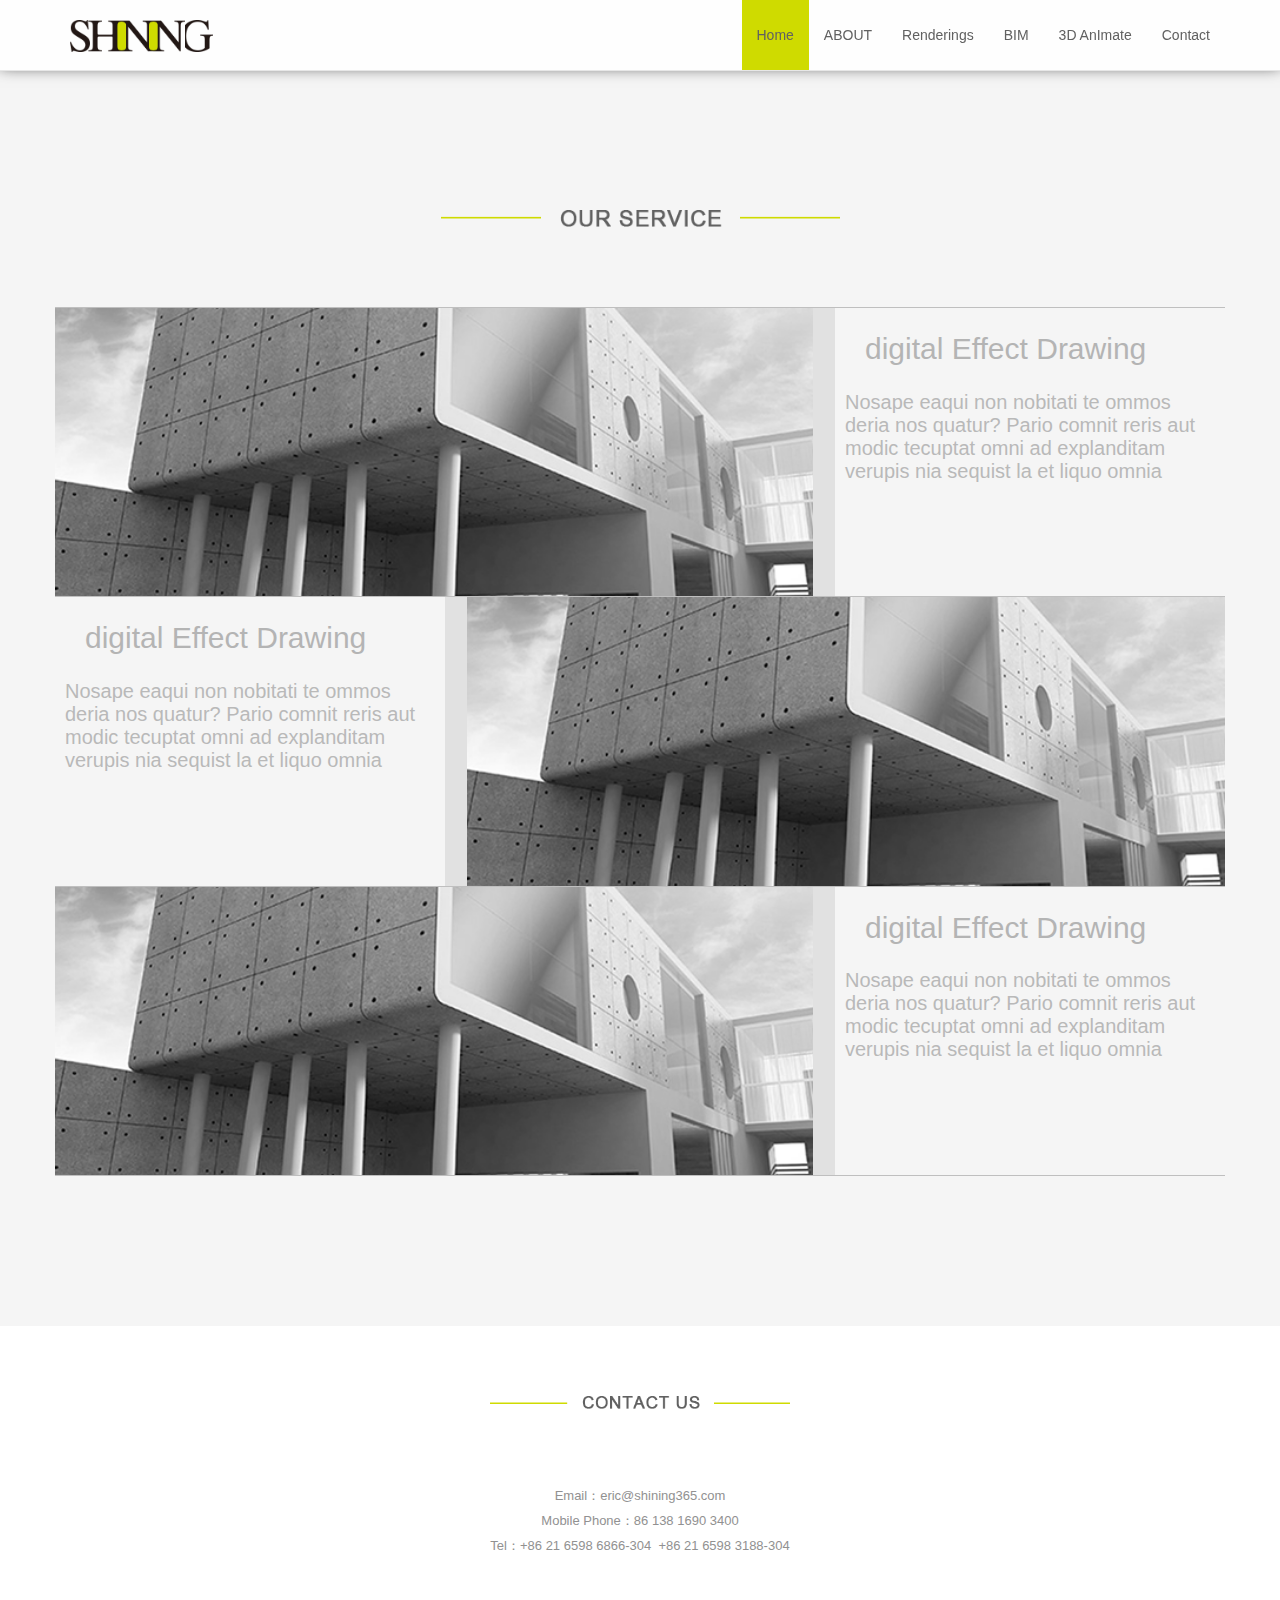
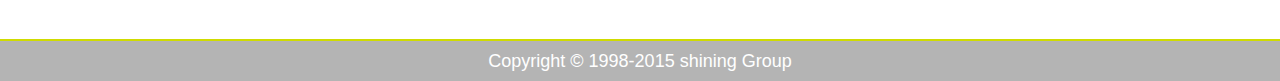
<file: index.html>
<!DOCTYPE html>
<html lang="en">
<head>
	<meta charset="UTF-8">
	<meta name="viewport" content="width=device-width, user-scalable=no, initial-scale=1.0, maximum-scale=1.0, minimum-scale=1.0">
	<title>home</title>
	<link rel="stylesheet" href="css/base.css">
    <link rel="stylesheet" href="css/public.css">
	<link rel="stylesheet" href="css/home.css">
	<link rel="stylesheet" href="bootStrap_dist/css/bootstrap.min.css">

</head>
<body>
		<!-- Fixed navbar -->
    <nav class="navbar navbar-default navbar-fixed-top">
      <div class="container">
        <div class="navbar-header">
          <button type="button" class="navbar-toggle collapsed" data-toggle="collapse" data-target="#navbar" aria-expanded="false" aria-controls="navbar">
            <span class="sr-only">Toggle navigation</span>
            <span class="icon-bar"></span>
            <span class="icon-bar"></span>
            <span class="icon-bar"></span>
          </button>
          <a class="navbar-brand" href="home.html">
          	<img src="img/home_logo.png" alt="">
          </a>
        </div>
        <div id="navbar" class="navbar-collapse collapse">
          <ul class="nav navbar-nav navbar-right">
            <li class="AuthorActive"><a href="javascript:void(0);">Home</a></li>
            <li><a href="about.html">ABOUT</a></li>
            <li><a href="renderings.html">Renderings</a></li>
            <li><a href="BIM.html">BIM</a></li>
            <li><a href="animate.html">3D AnImate</a></li>
            <li><a href="contact.html">Contact</a></li>
          </ul>
        </div><!--/.nav-collapse -->
      </div>
    </nav>

    <!-- 正文section开始 -->
    <section class="main">
    	<div class="container">
    		<h1>service</h1>
    		<img src="img/serviceTitle.png" alt="">
    	</div>
    	<div class="container">
    		<div class="row">
    			<a href="" class="imgContainer col-sm-12 col-lg-8">
	    			<img src="img/color_pro.png" alt="">
	    			<div class="mask">
	    				<img src="img/black_pro.png" class="mask" alt="">
	    			</div>
	    		</a>
	    		<div class="descript col-sm-12 col-lg-4">
	    			<p class="title">
	    				digital Effect Drawing
	    			</p>
	    			<p class="para">
	    				Nosape eaqui non nobitati te ommos deria nos quatur? Pario comnit reris aut modic tecuptat omni ad explanditam verupis nia sequist la et liquo omnia 
	    			</p>
	    		</div>
    		</div>
    	</div>
    	<div class="container">
    		<div class="row">
    			<a href="" class="imgContainer col-sm-12 col-lg-8 col-lg-push-4">
	    			<img src="img/color_pro.png" alt="">
	    			<div class="mask">
	    				<img src="img/black_pro.png" alt="">
	    			</div>
	    		</a>
	    		<div class="descript col-sm-12 col-lg-4 col-lg-pull-8">
	    			<p class="title">
	    				digital Effect Drawing
	    			</p>
	    			<p class="para">
	    				Nosape eaqui non nobitati te ommos deria nos quatur? Pario comnit reris aut modic tecuptat omni ad explanditam verupis nia sequist la et liquo omnia 
	    			</p>
	    		</div>
    		</div>
    	</div>
    	<div class="container">
    		<div class="row">
    			<a href="" class="imgContainer col-sm-12 col-lg-8">
	    			<img src="img/color_pro.png" alt="">
	    			<div class="mask">
	    				<img src="img/black_pro.png"  alt="">
	    			</div>
	    		</a>
	    		<div class="descript col-sm-12 col-lg-4">
	    			<p class="title">
	    				digital Effect Drawing
	    			</p>
	    			<p class="para">
	    				Nosape eaqui non nobitati te ommos deria nos quatur? Pario comnit reris aut modic tecuptat omni ad explanditam verupis nia sequist la et liquo omnia 
	    			</p>
	    		</div>
    		</div>
    	</div>
    </section>
    <!-- 正文section结束 -->
    <!-- 页脚footer开始 -->
    <footer>
        <div class="container">
            <img src="img/contactUs.png" alt="" class="contactUs">
            <div class="contactWay">
                <p>Email：eric@shining365.com</p>
                <p>Mobile Phone：86 138 1690 3400</p>
                <p>Tel：+86 21 6598 6866-304  +86 21 6598 3188-304</p>
            </div>
        </div>
    </footer>
      <!-- 页脚footer结束 -->
      <!-- copyRight -->
    <p class="copyRight">
    	Copyright © 1998-2015 shining Group
    </p>
  

	<script type="text/javascript" src="js/jquery.min.js"></script>
	<script type="text/javascript" src="bootStrap_dist/js/bootstrap.min.js"></script>

</body>
</html>
</file>
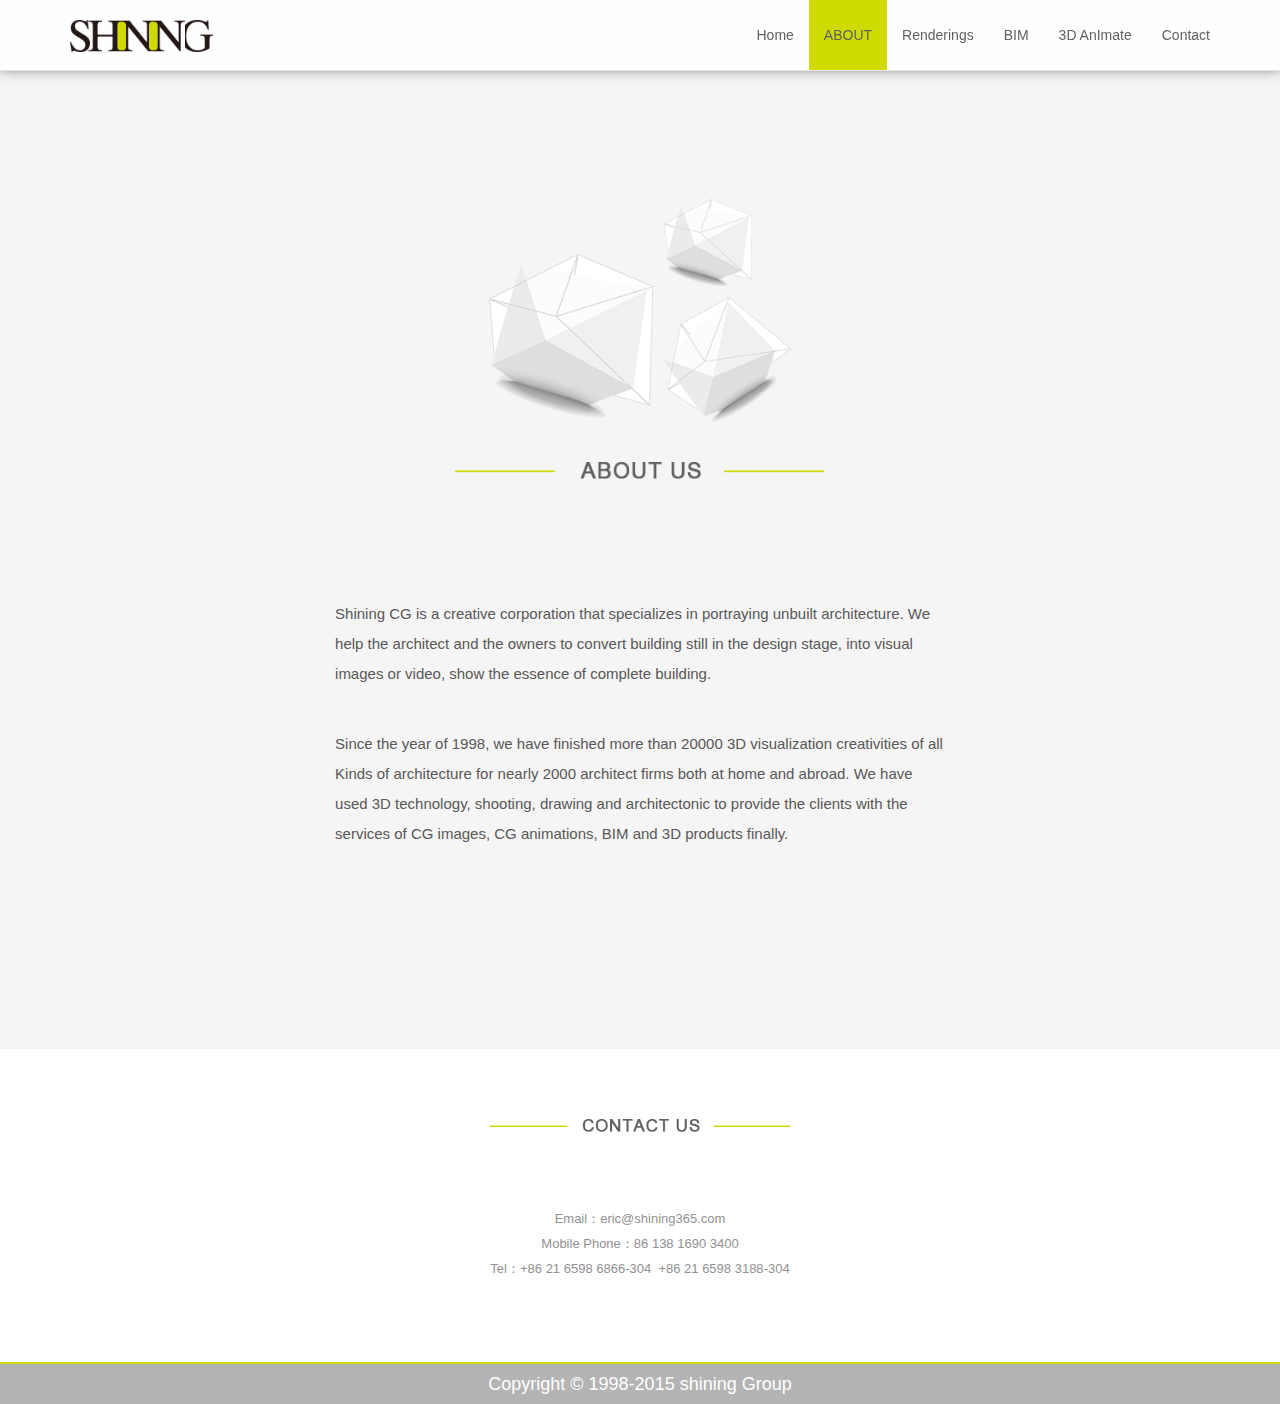
<file: about.html>
<!DOCTYPE html>
<html lang="en">
<head>
  <meta name="viewport" content="width=device-width, user-scalable=no, initial-scale=1.0, maximum-scale=1.0, minimum-scale=1.0">
	<meta charset="UTF-8">
	<title>about</title>
	<link rel="stylesheet" href="css/base.css">
	<link rel="stylesheet" href="css/public.css">
	<link rel="stylesheet" href="css/about.css">
	<link rel="stylesheet" href="bootStrap_dist/css/bootstrap.min.css">
</head>
<body>
  <!-- Fixed navbar -->
  <nav class="navbar navbar-default navbar-fixed-top">
    <div class="container">
      <div class="navbar-header">
        <button type="button" class="navbar-toggle collapsed" data-toggle="collapse" data-target="#navbar" aria-expanded="false" aria-controls="navbar">
          <span class="sr-only">Toggle navigation</span>
          <span class="icon-bar"></span>
          <span class="icon-bar"></span>
          <span class="icon-bar"></span>
        </button>
        <a class="navbar-brand" href="home.html">
          <img src="img/home_logo.png" alt="">
        </a>
      </div>
      <div id="navbar" class="navbar-collapse collapse">
      <ul class="nav navbar-nav navbar-right">
        <li><a href="home.html">Home</a></li>
        <li class="AuthorActive"><a href="javascript:void(0);">ABOUT</a></li>
        <li><a href="renderings.html">Renderings</a></li>
        <li><a href="BIM.html">BIM</a></li>
        <li><a href="animate.html">3D AnImate</a></li>
        <li><a href="contact.html">Contact</a></li>
      </ul>
      </div><!--/.nav-collapse -->
    </div>
  </nav>
    
    <!-- 正文section开始 -->
    <section>
      <div class="aboutUs container">
        <img src="img/three.png" alt="" class="three">
        <img src="img/aboutUs.png" alt="">
        <p>
          Shining CG is a creative corporation that specializes in portraying unbuilt architecture. We help the architect and the owners to convert building still in the design stage, into visual images or video, show the essence of complete building.
        </p>
        <p>
          Since the year of 1998, we have finished more than 20000 3D visualization creativities of all Kinds of architecture for nearly 2000 architect firms both at home and abroad. We have used 3D technology, shooting, drawing and architectonic to provide the clients with the services of CG images, CG animations, BIM and 3D products finally.
        </p>
      </div> 
    </section>
    <!-- 正文section结束 -->
    <!-- 页脚footer开始 -->
    <footer>
        <div class="container">
            <img src="img/contactUs.png" alt="" class="contactUs">
            <div class="contactWay">
                <p>Email：eric@shining365.com</p>
                <p>Mobile Phone：86 138 1690 3400</p>
                <p>Tel：+86 21 6598 6866-304  +86 21 6598 3188-304</p>
            </div>
        </div>
    </footer>
      <!-- 页脚footer结束 -->

      <!-- copyRight -->
    <p class="copyRight">
      Copyright © 1998-2015 shining Group
    </p>

    <script type="text/javascript" src="js/jquery.min.js"></script>
    <script type="text/javascript" src="bootStrap_dist/js/bootstrap.min.js"></script>
</body>
</html>
</file>
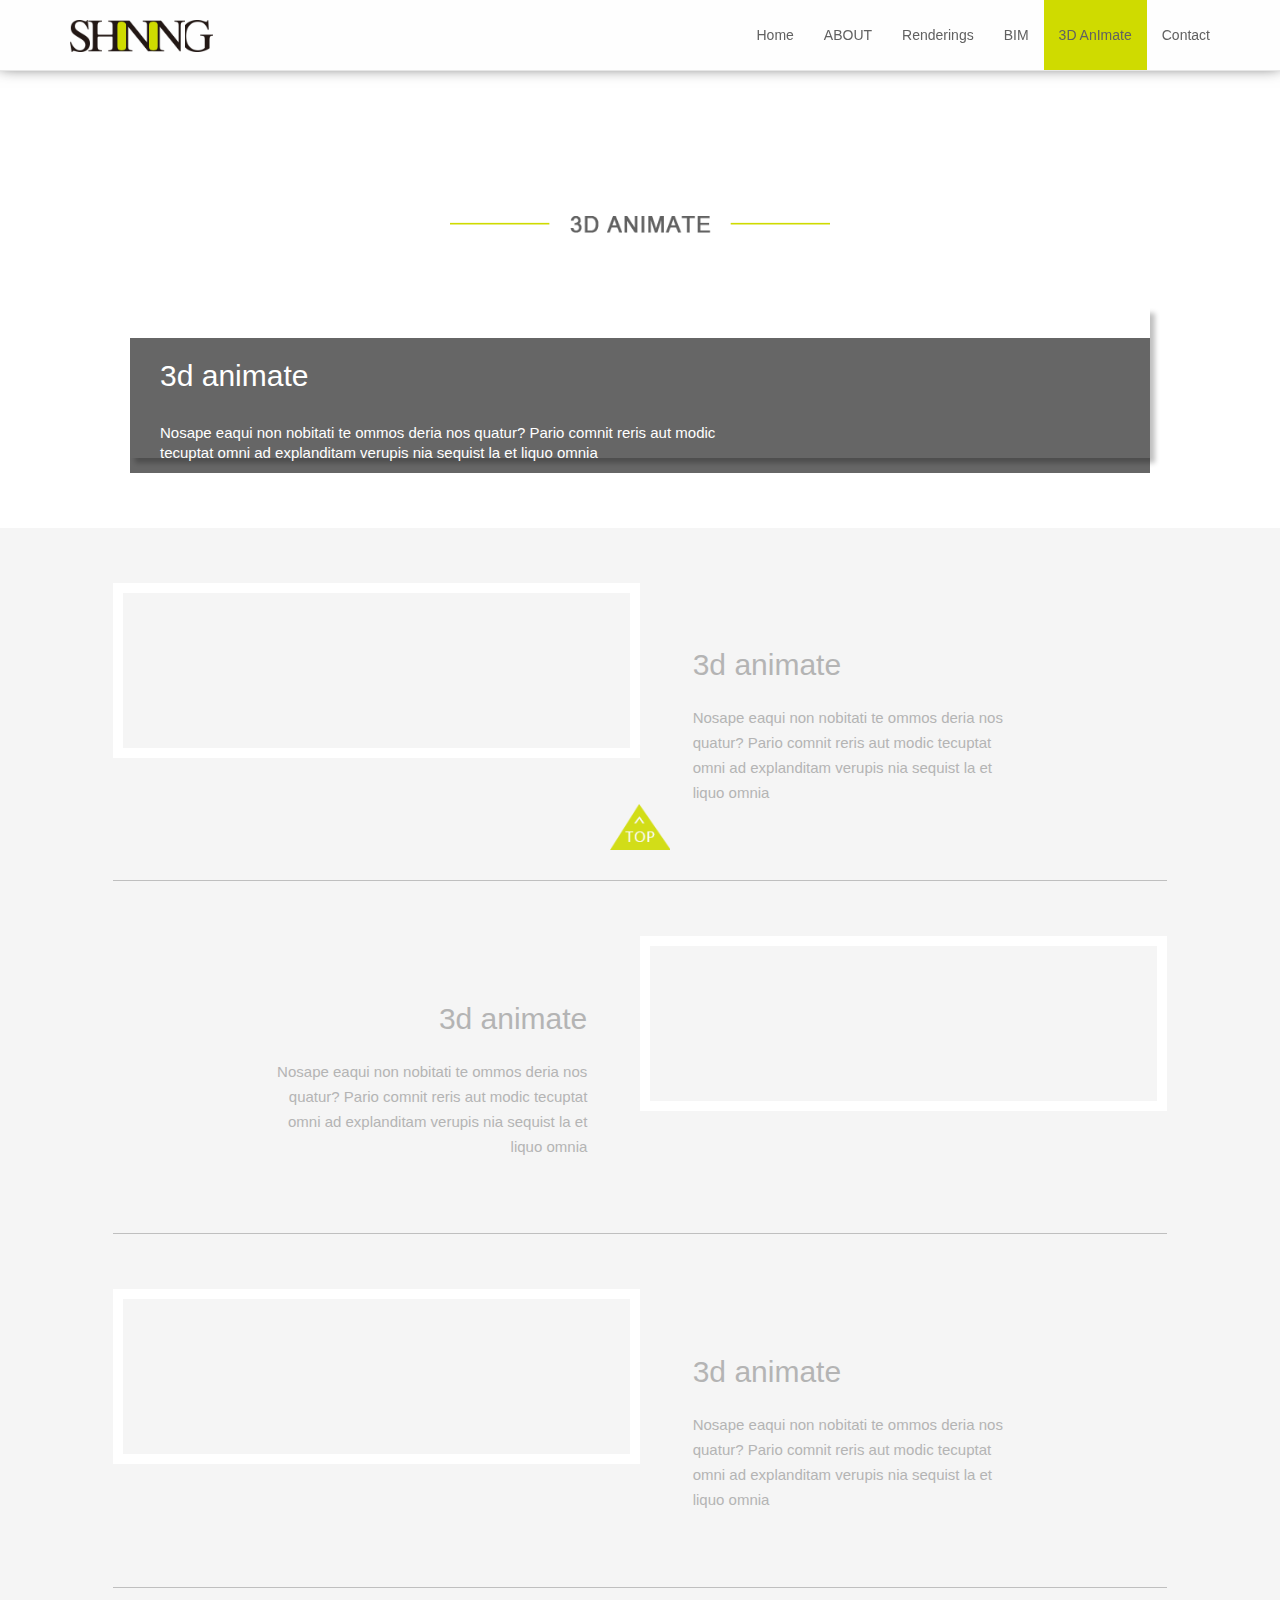
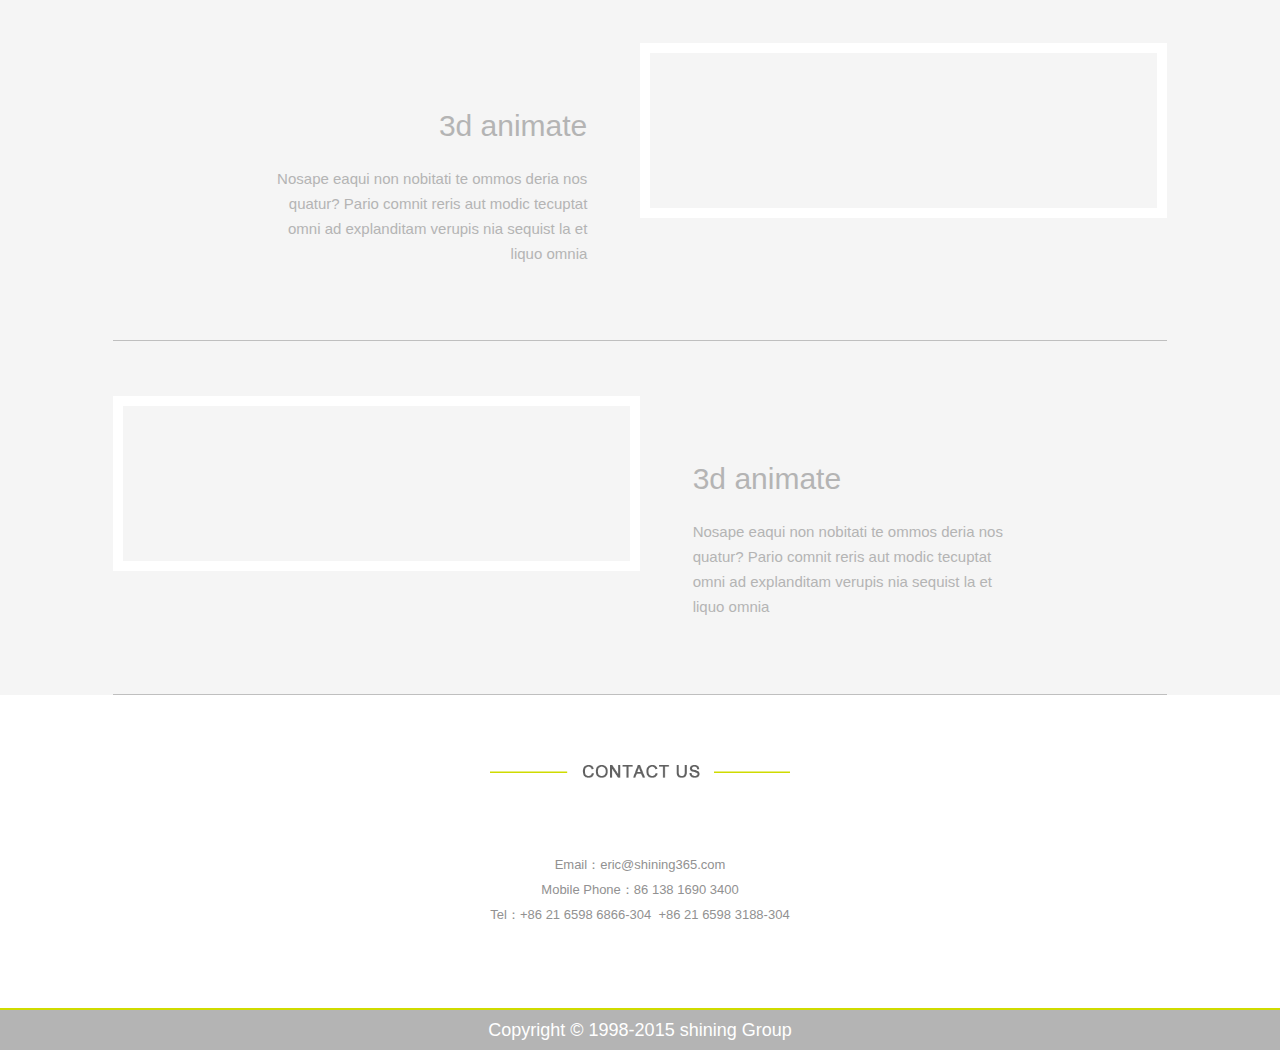
<file: animate.html>
<!DOCTYPE html>
<html lang="en">
<head>
	<meta name="viewport" content="width=device-width, user-scalable=no, initial-scale=1.0, maximum-scale=1.0, minimum-scale=1.0">
	<meta charset="UTF-8">
	<title>animate</title>
	<link rel="stylesheet" href="css/base.css">
	<link rel="stylesheet" href="css/public.css">
	<link rel="stylesheet" href="css/animate.css">
	<link rel="stylesheet" href="bootStrap_dist/css/bootstrap.min.css">
</head>
<body>

	<!-- Fixed navbar -->
	<nav id="navBar" class="navbar navbar-default navbar-fixed-top">
		<div class="container">
			<div class="navbar-header">
				<button type="button" class="navbar-toggle collapsed" data-toggle="collapse" data-target="#navbar" aria-expanded="false" aria-controls="navbar">
					<span class="sr-only">Toggle navigation</span>
					<span class="icon-bar"></span>
					<span class="icon-bar"></span>
					<span class="icon-bar"></span>
				</button>
				<a class="navbar-brand" href="home.html">
				<img src="img/home_logo.png" alt="">
				</a>
			</div>
			<div id="navbar" class="navbar-collapse collapse">
				<ul class="nav navbar-nav navbar-right">
					<li><a href="home.html">Home</a></li>
					<li><a href="about.html">ABOUT</a></li>
					<li><a href="renderings.html">Renderings</a></li>
					<li><a href="BIM.html">BIM</a></li>
					<li class="AuthorActive"><a href="javascript:void(0);">3D AnImate</a></li>
					<li><a href="contact.html">Contact</a></li>
				</ul>
			</div><!--/.nav-collapse -->
		</div>
	</nav>
	
	<!-- 正文 section 开始 -->
	<section>
		<img src="img/animate-animate.png" alt="" class="titleImg">
		<h1>3D animate</h1>
		<div class="container summary">
			<div class="row">
				<div class="col-xs-12 play-contain">
					<video>
						<source src="http://www.acfun.tv/v/ac2779290" />
					</video>
					<a href="javascript:void(0);">
						<img src="img/animate-play.png" alt="">
					</a>
					<div class="intro">
						<p class="title">
							3d animate
						</p>
						<p class="para">
							Nosape eaqui non nobitati te ommos deria nos quatur? Pario comnit reris aut modic tecuptat omni ad explanditam verupis nia sequist la et liquo omnia 
						</p>
					</div>
				</div>
			</div>
		</div>
		<div class="container-fluid more-video">
			<div class="row">
				<div class="play-contain col-lg-6">
					<video>
						<source src="http://www.acfun.tv/v/ac2779290">
					</video>
					<a href="javascript:void(0);">
						<img src="img/animate-play.png" alt="">
					</a>
				</div>
				<div class="intro col-lg-6">
					<p class="title">
						3d animate
					</p>
					<p class="para">
						Nosape eaqui non nobitati te ommos deria nos quatur? Pario comnit reris aut modic tecuptat omni ad explanditam verupis nia sequist la et liquo omnia 
					</p>
				</div>
			</div>
			<div class="row">
				<div class="play-contain col-lg-6 col-lg-push-6">
					<video>
						<source src="http://www.acfun.tv/v/ac2779290">
					</video>
					<a href="javascript:void(0);">
						<img src="img/animate-play.png" alt="">
					</a>
				</div>
				<div class="intro col-lg-6 col-lg-pull-6">
					<p class="title">
						3d animate
					</p>
					<p class="para">
						Nosape eaqui non nobitati te ommos deria nos quatur? Pario comnit reris aut modic tecuptat omni ad explanditam verupis nia sequist la et liquo omnia 
					</p>
				</div>
			</div>
			<div class="row">
				<div class="play-contain col-lg-6">
					<video>
						<source src="http://www.acfun.tv/v/ac2779290">
					</video>
					<a href="javascript:void(0);">
						<img src="img/animate-play.png" alt="">
					</a>
				</div>
				<div class="intro col-lg-6">
					<p class="title">
						3d animate
					</p>
					<p class="para">
						Nosape eaqui non nobitati te ommos deria nos quatur? Pario comnit reris aut modic tecuptat omni ad explanditam verupis nia sequist la et liquo omnia 
					</p>
				</div>
			</div>
			<div class="row">
				<div class="play-contain col-lg-6 col-lg-push-6">
					<video>
						<source src="http://www.acfun.tv/v/ac2779290">
					</video>
					<a href="javascript:void(0);">
						<img src="img/animate-play.png" alt="">
					</a>
				</div>
				<div class="intro col-lg-6 col-lg-pull-6">
					<p class="title">
						3d animate
					</p>
					<p class="para">
						Nosape eaqui non nobitati te ommos deria nos quatur? Pario comnit reris aut modic tecuptat omni ad explanditam verupis nia sequist la et liquo omnia 
					</p>
				</div>
			</div>
			<div class="row">
				<div class="play-contain col-lg-6">
					<video>
						<source src="http://www.acfun.tv/v/ac2779290">
					</video>
					<a href="javascript:void(0);">
						<img src="img/animate-play.png" alt="">
					</a>
				</div>
				<div class="intro col-lg-6">
					<p class="title">
						3d animate
					</p>
					<p class="para">
						Nosape eaqui non nobitati te ommos deria nos quatur? Pario comnit reris aut modic tecuptat omni ad explanditam verupis nia sequist la et liquo omnia 
					</p>
				</div>
			</div>
		</div>


	</section>
	<div class="goTop">
		<a href="javascript:void(0);">
			<img src="img/render_top.png" alt="">
		</a>
	</div>
	<!-- 正文 section 结束 -->

	<!-- 页脚footer开始 -->
	<footer class="hook">
		<div class="container">
			<img src="img/contactUs.png" alt="" class="contactUs">
			<div class="contactWay">
				<p>Email：eric@shining365.com</p>
				<p>Mobile Phone：86 138 1690 3400</p>
				<p>Tel：+86 21 6598 6866-304  +86 21 6598 3188-304</p>
			</div>
		</div>
	</footer>
	<!-- 页脚footer结束 -->

	<!-- copyRight -->
	<p class="copyRight">
		Copyright © 1998-2015 shining Group
	</p>
	
	<script type="text/javascript" src="js/jquery.min.js"></script>
	<script type="text/javascript" src="bootStrap_dist/js/bootstrap.min.js"></script>
	<script type="text/javascript">
	$(function () {
		$(".goTop a").on("click",function () {
			$("html,body").animate({
				scrollTop:0,
			},500);
			 /* body... */ 
		});
		$(".play-contain").on("click",function () {
			$(this).children("video").get(0).play();
			$(this).children("a").fadeToggle("slow","linear");
			 /* body... */ 
		});
		 /* body... */ 
	});

	</script>


</body>
</html>
</file>
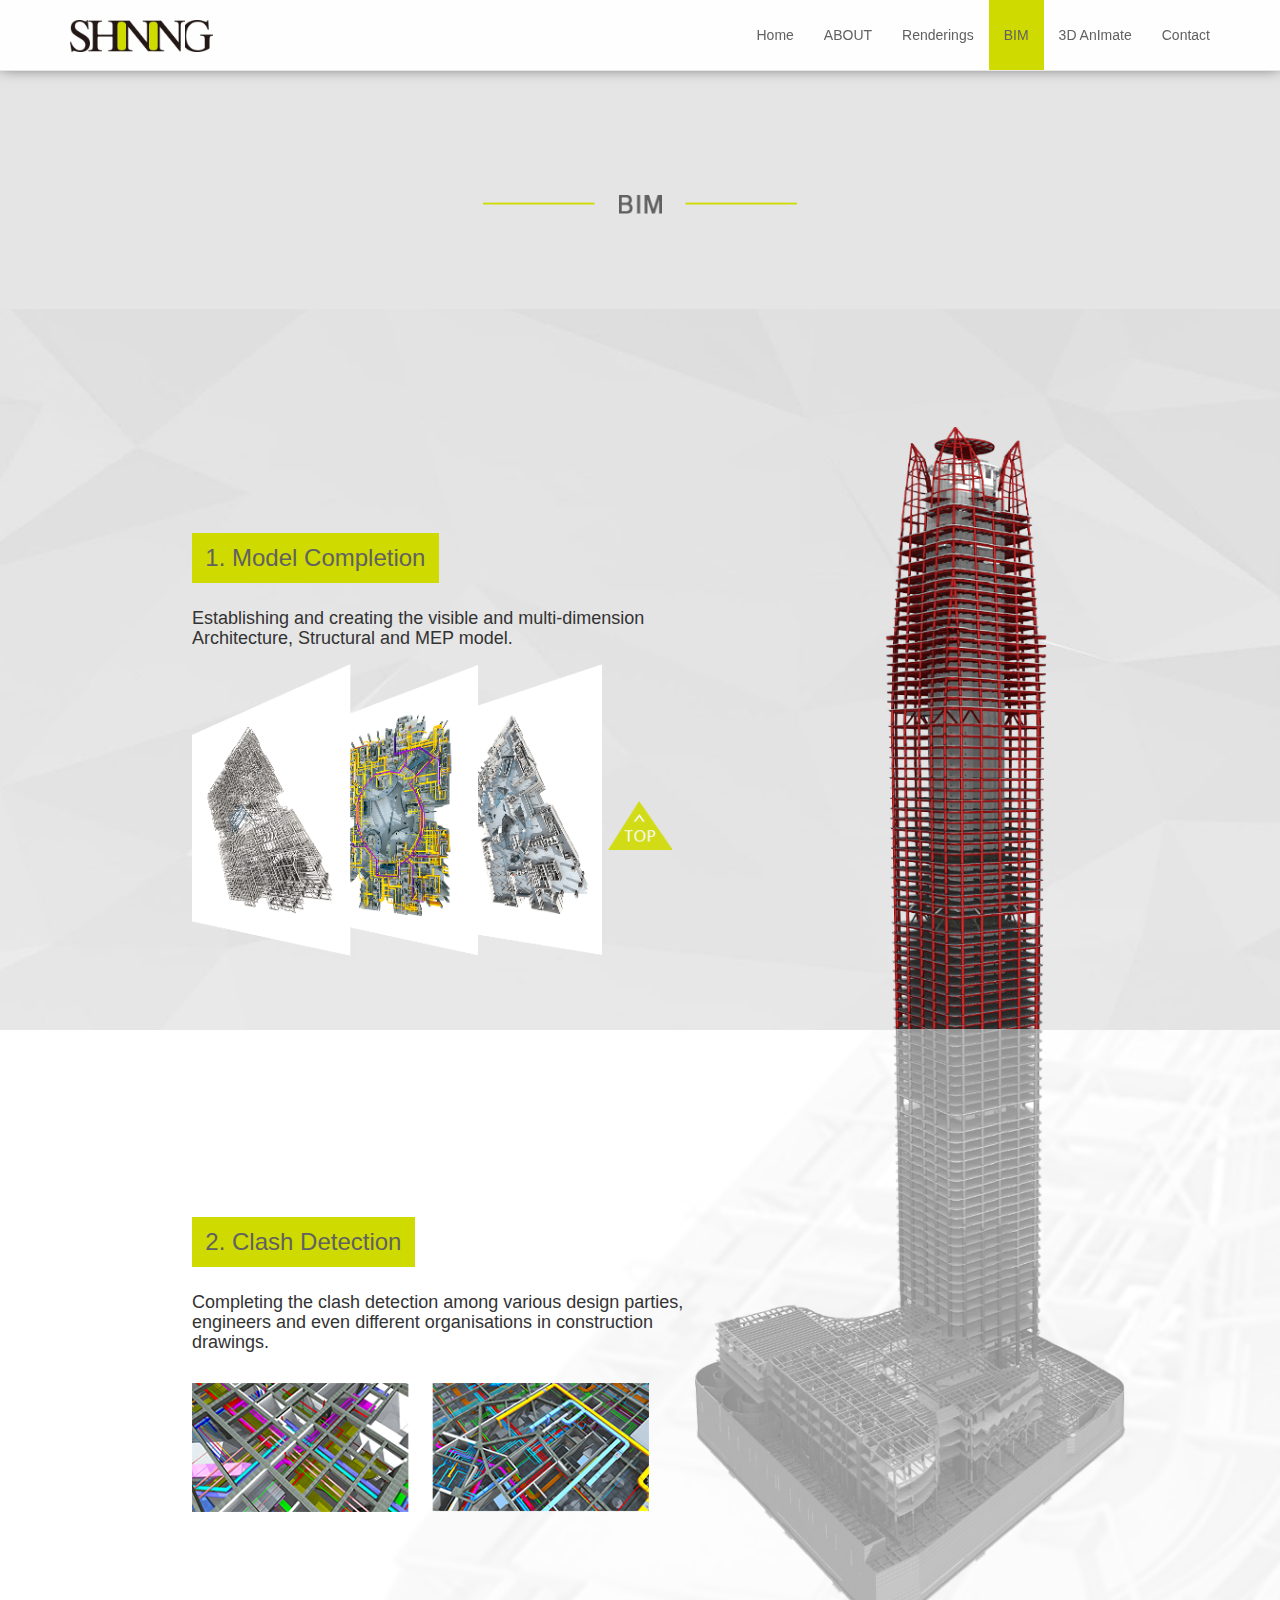
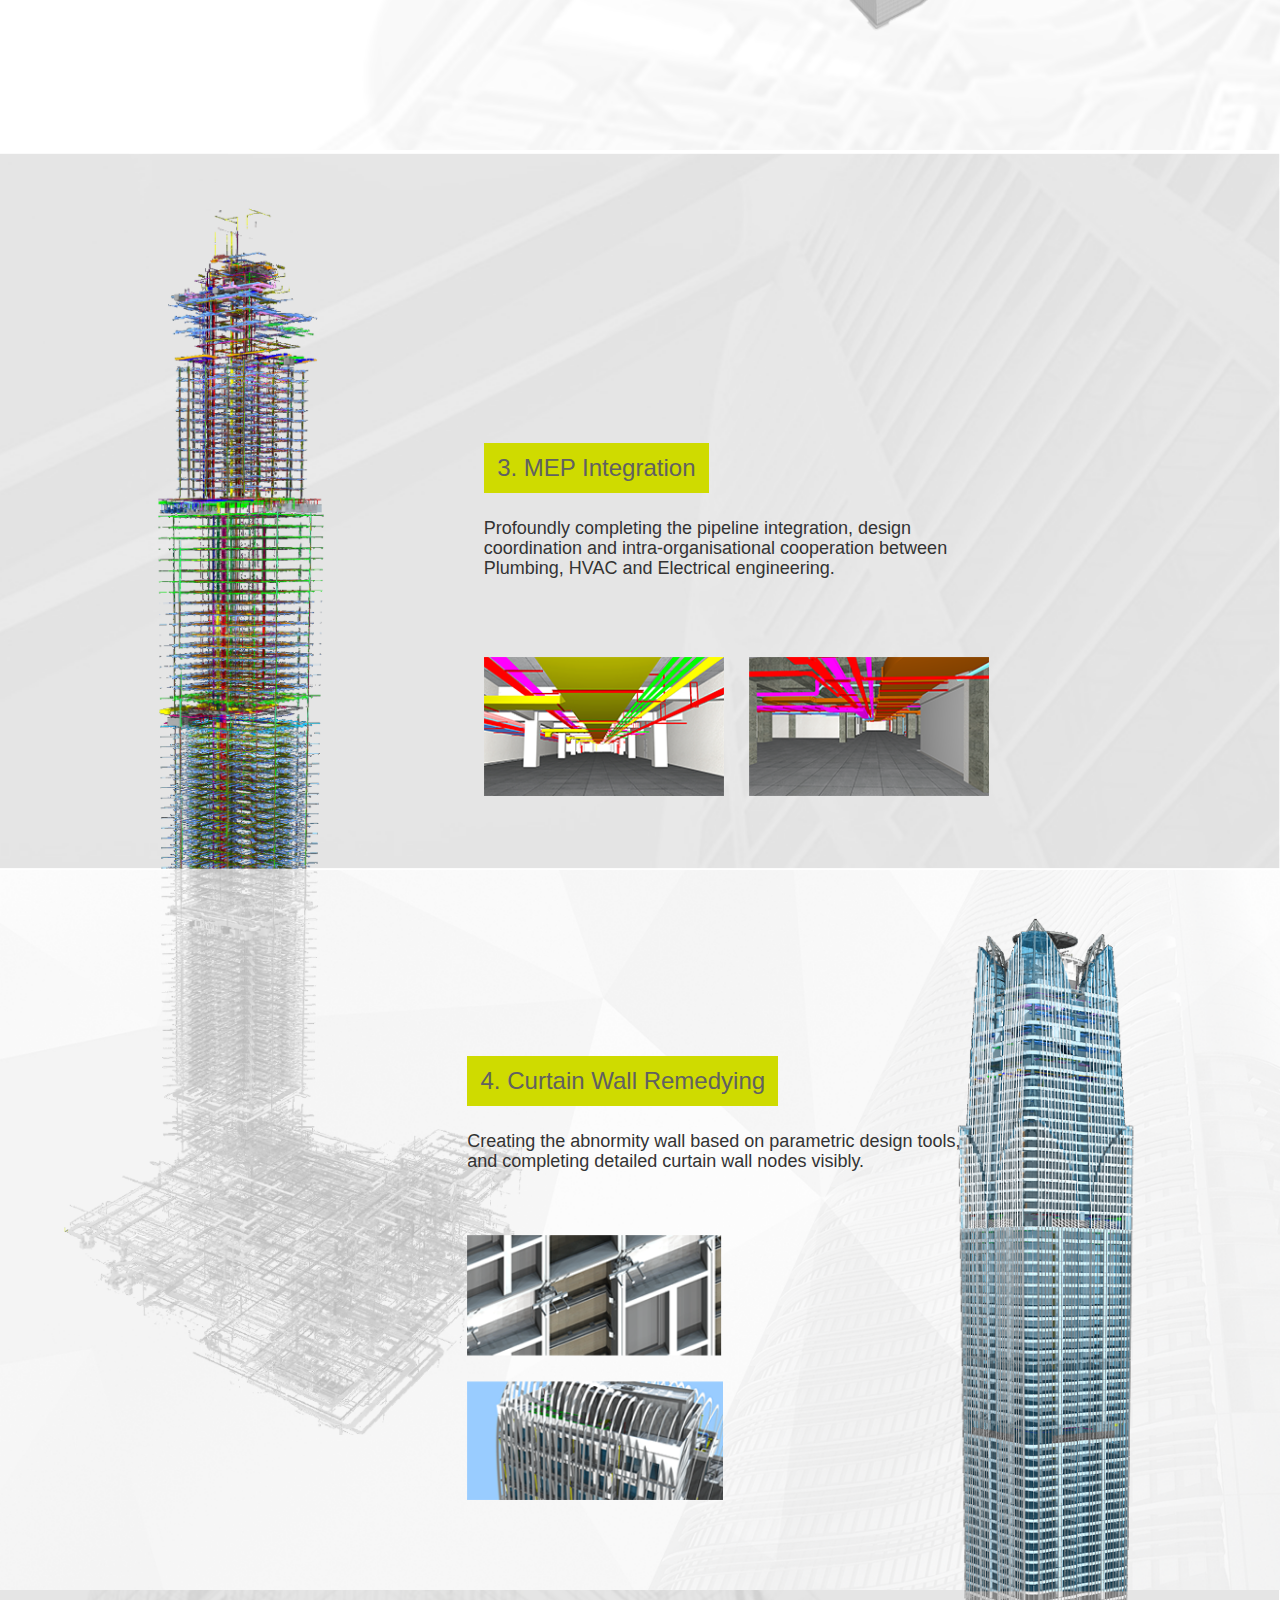
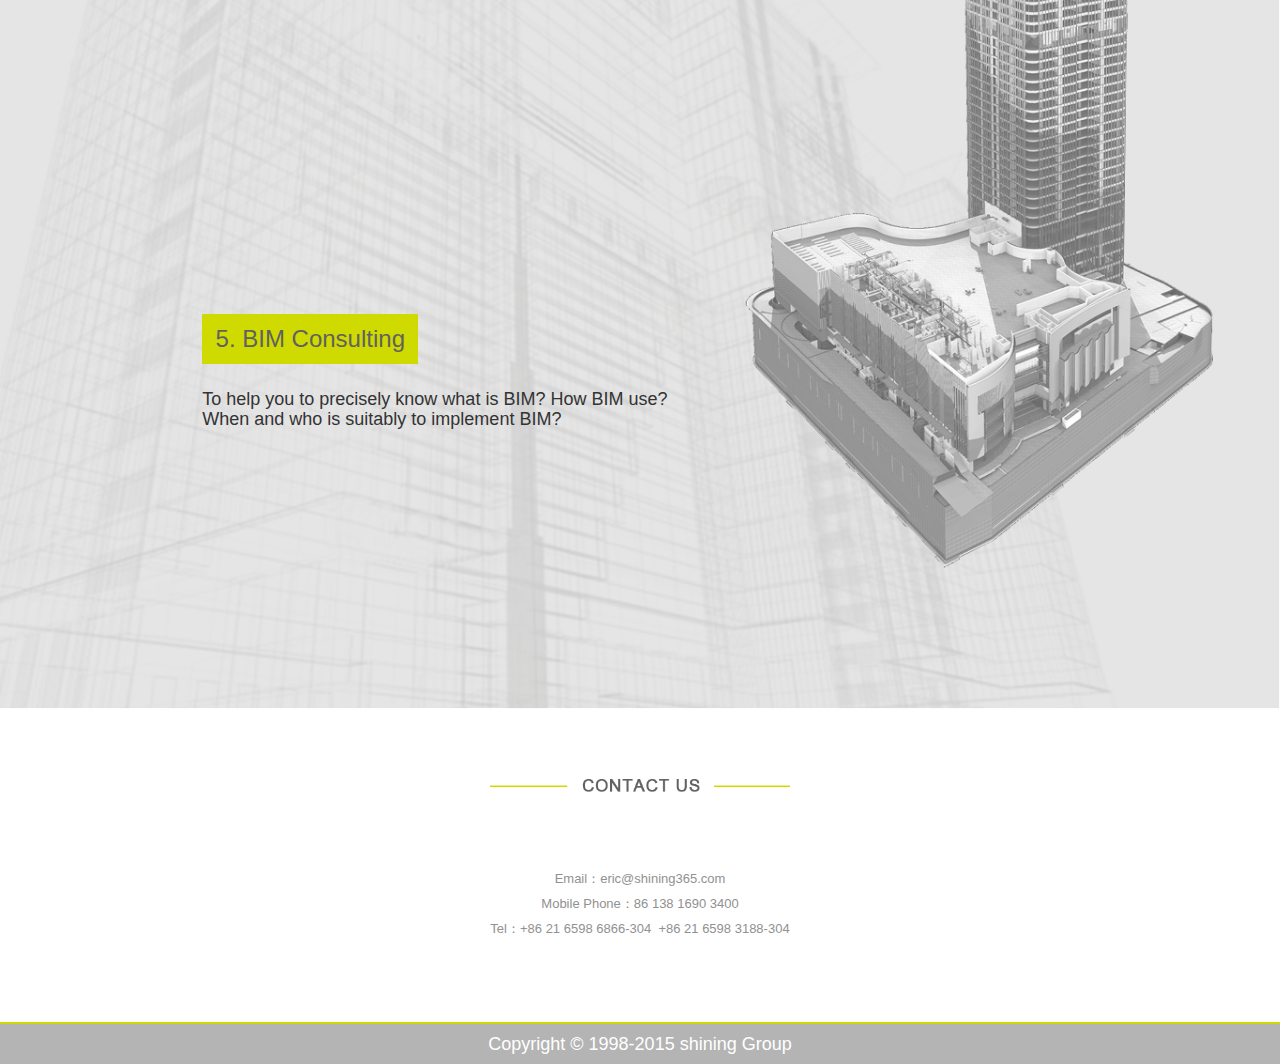
<file: BIM.html>
<!DOCTYPE html>
<html lang="en">
<head>
	<meta charset="UTF-8">
	<meta name="viewport" content="width=device-width, user-scalable=no, initial-scale=1.0, maximum-scale=1.0, minimum-scale=1.0">
	<title>BIM</title>
	<link rel="stylesheet" href="css/base.css">
	<link rel="stylesheet" href="css/public.css">
	<link rel="stylesheet" href="css/bim.css">
	<link rel="stylesheet" href="bootStrap_dist/css/bootstrap.min.css">
</head>
<body>
	<!-- Fixed navbar -->
	<nav id="navBar" class="navbar navbar-default navbar-fixed-top">
		<div class="container">
			<div class="navbar-header">
				<button type="button" class="navbar-toggle collapsed" data-toggle="collapse" data-target="#navbar" aria-expanded="false" aria-controls="navbar">
					<span class="sr-only">Toggle navigation</span>
					<span class="icon-bar"></span>
					<span class="icon-bar"></span>
					<span class="icon-bar"></span>
				</button>
				<a class="navbar-brand" href="home.html">
				<img src="img/home_logo.png" alt="">
				</a>
			</div>
			<div id="navbar" class="navbar-collapse collapse">
				<ul class="nav navbar-nav navbar-right">
					<li><a href="home.html">Home</a></li>
					<li><a href="about.html">ABOUT</a></li>
					<li><a href="renderings.html">Renderings</a></li>
					<li class="AuthorActive"><a href="javascript:void(0);">BIM</a></li>
					<li><a href="animate.html">3D AnImate</a></li>
					<li><a href="contact.html">Contact</a></li>
				</ul>
			</div><!--/.nav-collapse -->
		</div>
	</nav>

	<!-- 正文 section 开始 -->
	
	<section>
		<div class="contain-title hook">
			<img src="img/bim-bim.png" alt="" class="bim-bim">
			<h1>BIM</h1>
		</div>
		<div class="page hook">
			<img src="img/bim-bg1.png" alt="">
			<div class="wrap">
				<div class="msg">
					<p class="title">
						&nbsp;&nbsp;1.	Model Completion&nbsp;&nbsp;
					</p>
					<p class="intro">
						Establishing and creating the visible and multi-dimension Architecture, Structural and MEP model.
					</p>
					<img src="img/bim-intro1.png" alt="" class="imgIntro">
				</div>
				<img src="img/bim-work12.png" alt="" class="work12">
			</div>
		</div>
		<div class="page hook">
			<img src="img/bim-bg2.png" alt="">
			<div class="wrap">
				<div class="msg">
					<p class="title">
						&nbsp;&nbsp;2.	Clash Detection&nbsp;&nbsp;
					</p>
					<p class="intro">
						Completing the clash detection among various design parties, engineers and even different organisations in construction drawings.
					</p>
					<img src="img/bim-intro2.png" alt="" class="imgIntro">
				</div>
			</div>
		</div>
		<div class="page hook">
			<img src="img/bim-bg3.png" alt="">
			<div class="wrap">
				<div class="msg">
					<p class="title">
						&nbsp;&nbsp;3.  MEP Integration&nbsp;&nbsp;
					</p>
					<p class="intro">
						Profoundly completing the pipeline integration, design coordination and intra-organisational cooperation between Plumbing, HVAC and Electrical engineering.
					</p>
					<img src="img/bim-intro3.png" alt="" class="imgIntro">
				</div>
				<img src="img/bim-work34.png" alt="" class="work3">
			</div>
		</div>
		<div class="page hook">
			<img src="img/bim-bg4.png" alt="">
			<div class="wrap">
				<div class="msg">
					<p class="title">
						&nbsp;&nbsp;4. Curtain Wall Remedying&nbsp;&nbsp;
					</p>
					<p class="intro">
						Creating the abnormity wall based on parametric design tools, and completing detailed curtain wall nodes visibly.
					</p>
					<img src="img/bim-intro4.png" alt="" class="imgIntro">
				</div>
				<img src="img/bim-work4.png" alt="" class="work4">
			</div>
		</div>
		<div class="page hook">
			<img src="img/bim-bg5.png" alt="">
			<div class="wrap">
				<div class="msg">
					<p class="title">
						&nbsp;&nbsp;5.  BIM Consulting&nbsp;&nbsp;
					</p>
					<p class="intro">
						To help you to precisely know what is BIM? How BIM use? When and who is suitably to implement BIM? 
					</p>
				</div>
			</div>
		</div>
	</section>
	<div class="goTop">
		<a href="javascript:void(0);">
			<img src="img/render_top.png" alt="">
		</a>
	</div>
	

	<!-- 正文 section 结束 -->


	<!-- 页脚footer开始 -->
	<footer class="hook">
		<div class="container">
			<img src="img/contactUs.png" alt="" class="contactUs">
			<div class="contactWay">
				<p>Email：eric@shining365.com</p>
				<p>Mobile Phone：86 138 1690 3400</p>
				<p>Tel：+86 21 6598 6866-304  +86 21 6598 3188-304</p>
			</div>
		</div>
	</footer>
	<!-- 页脚footer结束 -->

	<!-- copyRight -->
	<p class="copyRight">
		Copyright © 1998-2015 shining Group
	</p>
	

	<script type="text/javascript" src="js/jquery.min.js"></script>
	<script type="text/javascript" src="bootStrap_dist/js/bootstrap.min.js"></script>
	<script type="text/javascript">
	$(function () {
		// 鼠标滚轮换屏事件

		// 获取每个页面坐标
		var pos = [];//pos存储跳转坐标
		var navH = $("#navBar").height();
		$(".hook").each(function () {
			pos.push($(this).offset().top - navH);
			 /* body... */ 
		});
		var i = 0;//根据i来判定跳转
		$("html,body").scrollTop(0);//初步加载后跳转到顶端

		// 给jquery 元素添加方法
		$.fn.extend({
			mousewheel:function (up,down) {
				$(this).get(0).onmousewheel = fn;
				if (window.addEventListener) {
					$(this).get(0).addEventListener("DOMMouseScroll",fn,false);
				}
				function fn(e) {
					var e = e || window.event;
					e.preventDefault();
					if (e.wheelDelta < 0 || e.detail > 0) {
						down();
					}else {
						up();
					}
					return false;
					 /* body... */ 
				}
				 /* body... */ 
			}
		});
		function down() {				
				while($(document).scrollTop() >= pos[i]){
					i++;
				}
				if (i >= pos.length - 1) {
					i = pos.length - 1;
				}
				console.log(i);
				$("html,body").stop().animate({
					scrollTop:(pos[i]),
				},800);
			
			 // body...  
		}
		function up() {
			while($(document).scrollTop() <= pos[i]){
				i--;
			}
			if (i < 0) {
				i = 0;
			}
			console.log(i);
			$("html,body").stop().animate({
				scrollTop:pos[i],
			},800);
			 /* body... */ 
		}
		$(window).mousewheel(up,down);
		//放回顶端按钮
		$(".goTop a").on("click",function () {
			i = 0;
			$("html,body").stop().animate({
				scrollTop:pos[i],
			},800);
			 /* body... */ 
		})
		 /* body... */ 
	});

	</script>
</body>
</html>
</file>
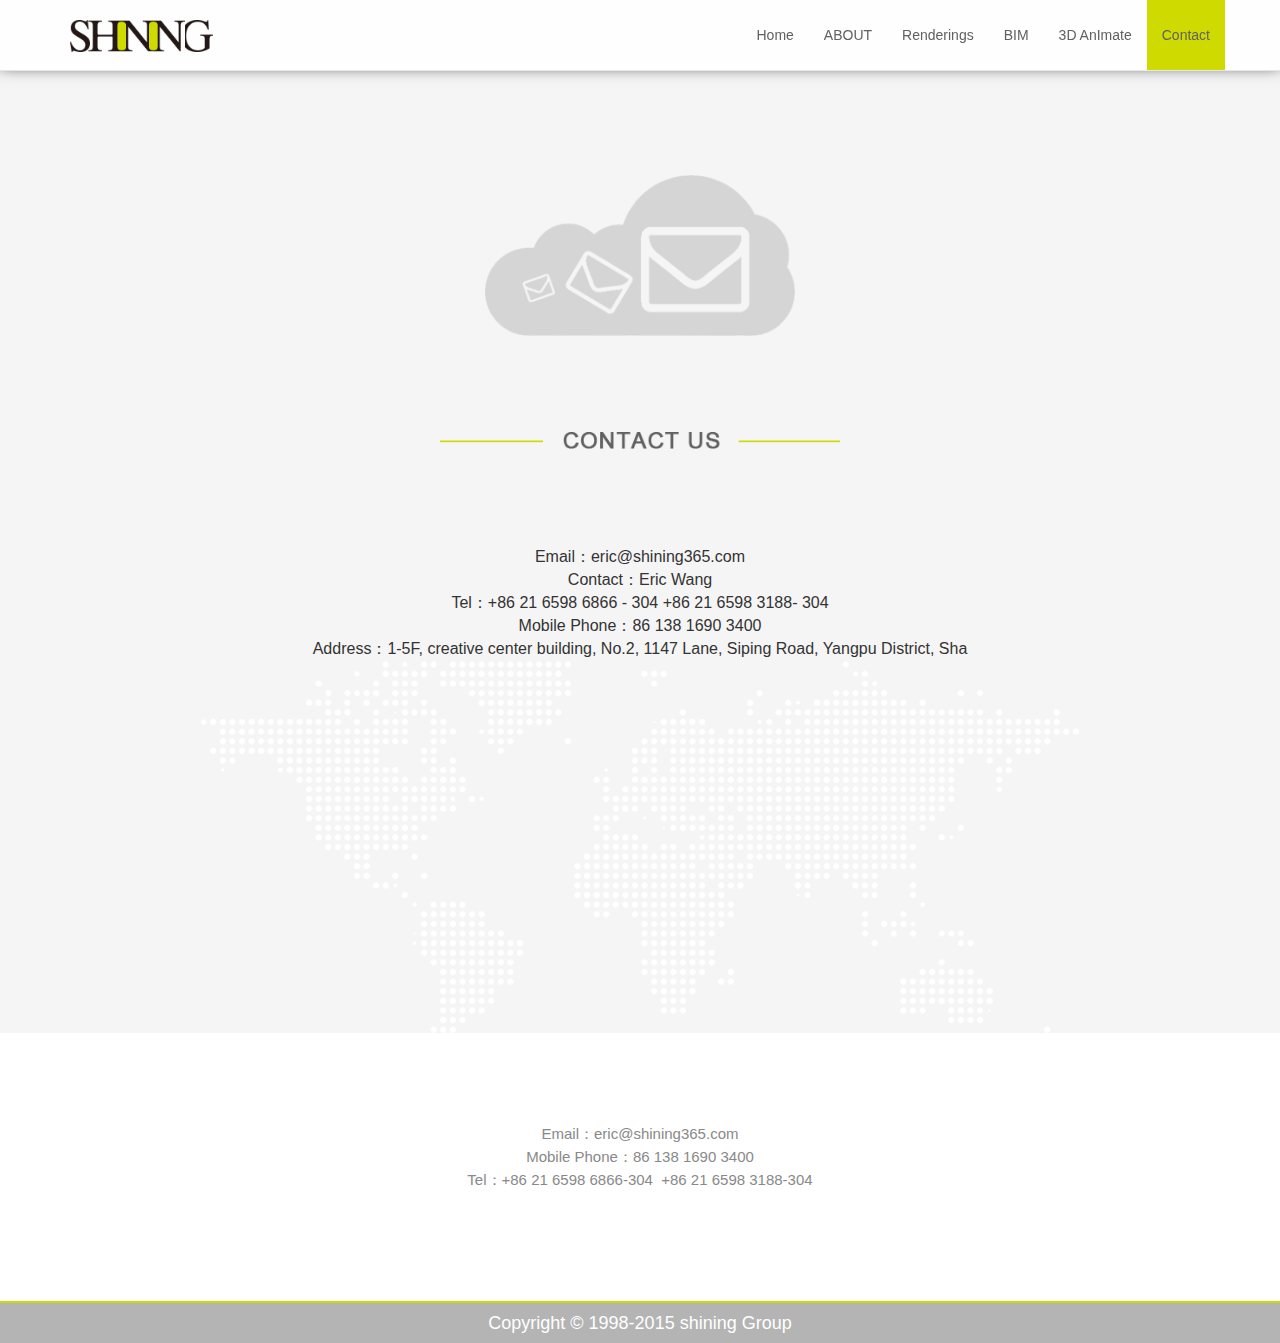
<file: contact.html>
<!DOCTYPE html>
<html lang="en">
<head>
	<meta charset="UTF-8">
	<meta name="viewport" content="width=device-width, user-scalable=no, initial-scale=1.0, maximum-scale=1.0, minimum-scale=1.0">
	<title>contact</title>
	<link rel="stylesheet" href="css/base.css">
	<link rel="stylesheet" href="css/public.css">
	<link rel="stylesheet" href="css/contact.css">
	<link rel="stylesheet" href="bootStrap_dist/css/bootstrap.min.css">
</head>
<body>

	<!-- Fixed navbar -->
	<nav class="navbar navbar-default navbar-fixed-top">
		<div class="container">
			<div class="navbar-header">
				<button type="button" class="navbar-toggle collapsed" data-toggle="collapse" data-target="#navbar" aria-expanded="false" aria-controls="navbar">
					<span class="sr-only">Toggle navigation</span>
					<span class="icon-bar"></span>
					<span class="icon-bar"></span>
					<span class="icon-bar"></span>
				</button>
				<a class="navbar-brand" href="home.html">
				<img src="img/home_logo.png" alt="">
				</a>
			</div>
			<div id="navbar" class="navbar-collapse collapse">
				<ul class="nav navbar-nav navbar-right">
					<li><a href="home.html">Home</a></li>
					<li><a href="about.html">ABOUT</a></li>
					<li><a href="renderings.html">Renderings</a></li>
					<li><a href="BIM.html">BIM</a></li>
					<li><a href="animate.html">3D AnImate</a></li>
					<li class="AuthorActive"><a href="javascript:void(0);">Contact</a></li>
				</ul>
			</div><!--/.nav-collapse -->
		</div>
	</nav>

	<!-- 正文section 开始 -->
	<section>
		<div class="contact-wrap">
			<img src="img/contact.png" alt="" class="contact-img">
			<img src="img/contactUs.png" alt="" class="contact-us">	
			<p>
				Email：eric@shining365.com <br/>
				Contact：Eric Wang <br/>
				Tel：+86 21 6598 6866 - 304   +86 21 6598 3188- 304 <br/>
				Mobile Phone：86 138 1690 3400 <br>
				Address：1-5F, creative center building, No.2, 1147 Lane, Siping Road, Yangpu District, Sha <br>
			</p>
			<img src="img/contact-map.png" alt="" class="contact-map">
		</div>
		<p class="contact-way">
			Email：eric@shining365.com <br/>
			Mobile Phone：86 138 1690 3400 <br/>
			Tel：+86 21 6598 6866-304  +86 21 6598 3188-304 <br>
		</p>

	</section>

	<!-- 正文section 结束 -->

	<!-- copyRight -->
	<p class="copyRight">
		Copyright © 1998-2015 shining Group
	</p>
	<script type="text/javascript" src="js/jquery.min.js"></script>
	<script type="text/javascript" src="bootStrap_dist/js/bootstrap.min.js"></script>
	<script type="text/javascript"></script>
</body>
</html>
</file>
<file: css/base.css>
html,body {margin:0; padding:0; font:10px/1.5 helvetica,arial,"Microsoft Yahei";}
div,dl,dt,dd,ul,ol,li,h1,h2,h3,h4,h5,h6,pre,form,fieldset,input,textarea,blockquote,p{padding:0; margin:0;}
table,td,tr,th{font-size:10px;}
a{text-decoration: none;}
ol,ul {list-style:none;}
li{list-style-type:none;}
input,select {-webkit-appearance:none;outline: none;}
img{display: block;width:100%;}
h1,h2,h3,h4,h5,h6{font-size:inherit; font-weight:normal;}
address,cite,code,em,th,i{font-weight:normal; font-style:normal;}
.clearfix{zoom:1;}
.clearfix:after{display:block; overflow:hidden; clear:both; height:0; visibility:hidden; content:".";}
</file>
<file: css/public.css>
/*导航栏 nav 开始*/

.navbar{
	background-color: #fefefe !important;
	box-shadow: 0 -5px 15px rgba(0,0,0,0.8);
}
.navbar-header{
	height: 70px;
}
.navbar-brand{
	padding-top: 20px!important;
}
#navbar ul li a{
	padding-top: 25px !important;
	padding-bottom: 25px !important;
}

.navbar-brand img{
	width: 80%;
}
#navbar ul li a{
	color: #616161;
	transition: 1s;
}
#navbar ul .AuthorActive a{
	background-color: #cfdb00;
}
.navbar-default .navbar-nav>li>a:focus,.navbar-default .navbar-nav>li>a:hover{
	background-color: #cfdb00 !important;
}

.navbar-header .navbar-toggle{
	margin-top: 18px;
}

/* 导航栏 nav 结束*/

/*页脚 footer  开始*/
footer{
	padding: 70px 0 75px;
	background-color: white;
}
footer .container .contactUs{
	width: 20%;
	margin: 0 auto 80px;
	min-width: 300px;
}
.contactWay{
	text-align: center;
}
.contactWay p{
	font-size: 1.3rem;
	line-height: 1.3rem;
	color: #919191;
	margin-bottom: 12px;
}
/*页脚 footer  结束 */

/*小于700px  时 改变一些padding*/
@media screen and (max-width: 700px){
	footer{
		padding-top: 30px;
		padding-bottom: 30px;
	}
	footer .container .contactUs{
		margin-bottom: 40px;
	}
}

/*最底下 copyRight*/
.copyRight{
	line-height: 4rem;
	font-size: 1.8rem;
	color: white;
	text-align: center;
	background-color: #b4b4b4;
	border-top: 2px solid #cfdb00;
	margin-bottom: 0;
}
</file>
<file: css/home.css>
/*  正文section 开始 */
section{
	background-color: #f5f5f5;
	padding-top: 70px;
	padding-bottom: 150px;
}

.main .container:nth-of-type(1){
	padding-top: 140px;
	padding-bottom: 80px;
	
}
.main .container{
	box-sizing: border-box;
	border-bottom: 1px solid #bfbfbf;
}

h1{
	position: absolute;
	top: -9999px;
}
.main .container>img{
	box-sizing: border-box;
	width: 35%;
	margin: 0 auto;
	min-width: 300px;
}

.main .container .imgContainer{
	box-sizing: border-box;
	position: relative;
	display: block;
	min-width: 330px;
	padding-right: 0;
	padding-left: 0;
}
.main .container .row .imgContainer>img{	
	width: 100%;
	box-sizing: border-box;
	border-right: 22px solid #cfdb00;
}

.main .container .row .imgContainer .mask{
	position: absolute;
	top: 0;
	left: 0;
	width: 100%;
	height: 100%;
	overflow: hidden;
	transition: 1s;
	opacity: 1;
}
.imgContainer .mask img{
	width: 100%;
	box-sizing: border-box;
	border-right: 22px solid #e1e1e1;
}
.main .container:nth-of-type(3) .mask img{
	border-right: 0px !important;
	border-left: 22px solid #e1e1e1 !important;
}

.main .container:nth-of-type(3) .row .imgContainer>img{
	border-right: 0px;
	border-left: 22px solid #cfdb00;
}

.main .container .row .descript{
	box-sizing: border-box;
	padding: 10px;
}
.main .container .row .descript .title{
	font-size: 3rem;
	margin: 20px;
	margin-top: 10px;
	color: #b4b4b4;
	transition: 1s;
}
.main .container .row .descript .para{
	font-size: 2.0rem;
	line-height: 2.3rem;
	margin-top: 20px;
	color: #b9b9b9;
	transition: 1s;
}

.main .container:hover .row a .mask{
	opacity: 0;
}
.main .container:hover .row .descript .title{
	color: #3c3c3c;
}
.main .container:hover .row .descript .para{
	color: #595757;
}


/*小于 700px 时改变一些样式*/
@media screen and (max-width: 700px){
	.main .container:nth-of-type(1){
		padding-top: 70px;
		padding-bottom: 50px;
	}
	section{
		padding-bottom: 50px;
	}
}

/*  正文section 结束 */
</file>
<file: css/about.css>
/* 正文 section 开始*/
section{
	background-color: #f5f5f5;
	padding-bottom: 160px;
}
.aboutUs{
	padding-top: 160px;
}
.three{
	width: 26.5%;
	margin: 0 auto;
	min-width: 250px;
}
.aboutUs img:nth-of-type(2){
	width: 32.5%;
	margin: 0 auto 120px;
	min-width: 300px;
}
.aboutUs p{
	width: 53.5%;
	font-size: 1.5rem;
	line-height: 3rem;
	color: #595757;
	margin: 0 auto 40px;
}

/* 小于993px 改变样式*/
@media screen and (max-width: 993px){
	.aboutUs img:nth-of-type(2){
		margin-bottom: 50px;
	}
	section{
		padding-bottom: 40px;
	}	
}
@media screen and (max-width: 700px){
	section .aboutUs{
		padding-top: 80px;
	}
}
/* 正文 section 结束*/
</file>
<file: css/bim.css>
/* 正文 section 开始*/
section .contain-title{
	background-color: #e5e5e5;
	padding: 195px 0 95px;
}
section .contain-title .bim-bim{
	width: 24.6%;
	margin: 0 auto;
	max-width: 330px;
	min-width: 280px;
}
h1{
	position: absolute;
	top: -9999px;
}
section .page{
	position: relative;
}
section .page>img{
	width: 100%;
	min-width: 320px;
}
section .page .wrap{
	position: absolute;
	top: 0;
	left: 0;
	width: 100%;
	height: 100%;
	box-sizing: border-box;
	z-index: 1;
}
.wrap .msg{
	position: absolute;
	left: 15%;
	bottom: 10.3%;
	width: 40%;
	height: 58.65%;
}
.wrap .msg .title{
	font-size: 2.4rem;
	line-height: 5rem;
	margin-bottom: 25px;
	background-color: #cfdb00;
	color: #616161;
	display: inline-block;
}
.wrap .msg .intro{
	font-size: 1.8rem;
	line-height: 2rem;
}

section .page .imgIntro{
	width: 80%;
	min-width: 300px;
	position: absolute;
	bottom: 0;
	z-index: -1;
}

.work12{
	position: absolute;
	top: 16.4%;
	right: 12%;
	width: 33.75%;
}
section .page:nth-child(3) .msg{
	height: 41%;
	bottom: 33%;	
}
section .page:nth-child(3) .imgIntro{
	width: 89.3%;
	min-width: 300px;
}
section .page:nth-child(4) .msg{
	left: 37.8%;
	width: 40.3%;
	height: 49%;
}
section .page:nth-child(4) .imgIntro{
	width: 98%;
}
.work3{
	position: absolute;
	top: 8%;
	left: 5%;
	width: 35.9%;
}
section .page:nth-child(5) .msg{
	left: 36.5%;
	top: 25.8%;
	height: 61.7%;
}
section .page:nth-child(5) .imgIntro{
	width: 50%;
	min-width: 200px !important;
}
.work4{
	position: absolute;
	top: 6.7%;
	left: 58.2%;
	width: 36.6%;
}
section .page:nth-child(6) .msg{
	left: 15.8%;
	top: 45.1%;
	height: 18.9%;
}
.goTop{
	position: fixed;
	bottom: 50px;
	width: 100%;
	opacity: 0.9;
	z-index: 2;
}
.goTop a{
	display: block;
	margin: 0 auto;
	overflow: hidden;
	width: 5%;
}
.goTop a img{
	width: 100%;
}


/* 正文 section 结束*/
</file>
<file: css/contact.css>
/* section  正文开始*/
section .contact-wrap{
	padding-top: 175px;
	background-color: #f5f5f5;
}
section .contact-wrap .contact-img{
	width: 24.2%;
	margin: 0 auto;
	min-width: 220px;

}
section .contact-wrap .contact-us{
	min-width: 300px;
	max-width: 400px;
	width: 35%;
	margin: 96px auto 0;
}
section .contact-wrap p{
	margin: 96px auto 0;

	line-height: 2.3rem;
	font-size: 1.6rem;
	text-align: center;
}
section .contact-wrap .contact-map{
	width: 68.6%;
	min-width: 330px;
	margin: 0 auto;
}
section .contact-way{
	font-size: 1.5rem;
	line-height: 2.3rem;
	text-align: center;
	color: #898989;
	padding: 89px 0 100px;
}
/* 小于768px 样式*/
@media screen and (max-width: 768px){
	section .contact-wrap{
		padding-top: 100px;
	}
	section .contact-wrap .contact-us{
		margin-top: 40px;
	}
	section .contact-wrap p{
		margin-top: 50px;
		font-size: 1.3rem;
		line-height: 1.8rem;
	}
	section .contact-way{
		padding: 40px 0 50px;
	}
}

/* section 正文结束 */
</file>
